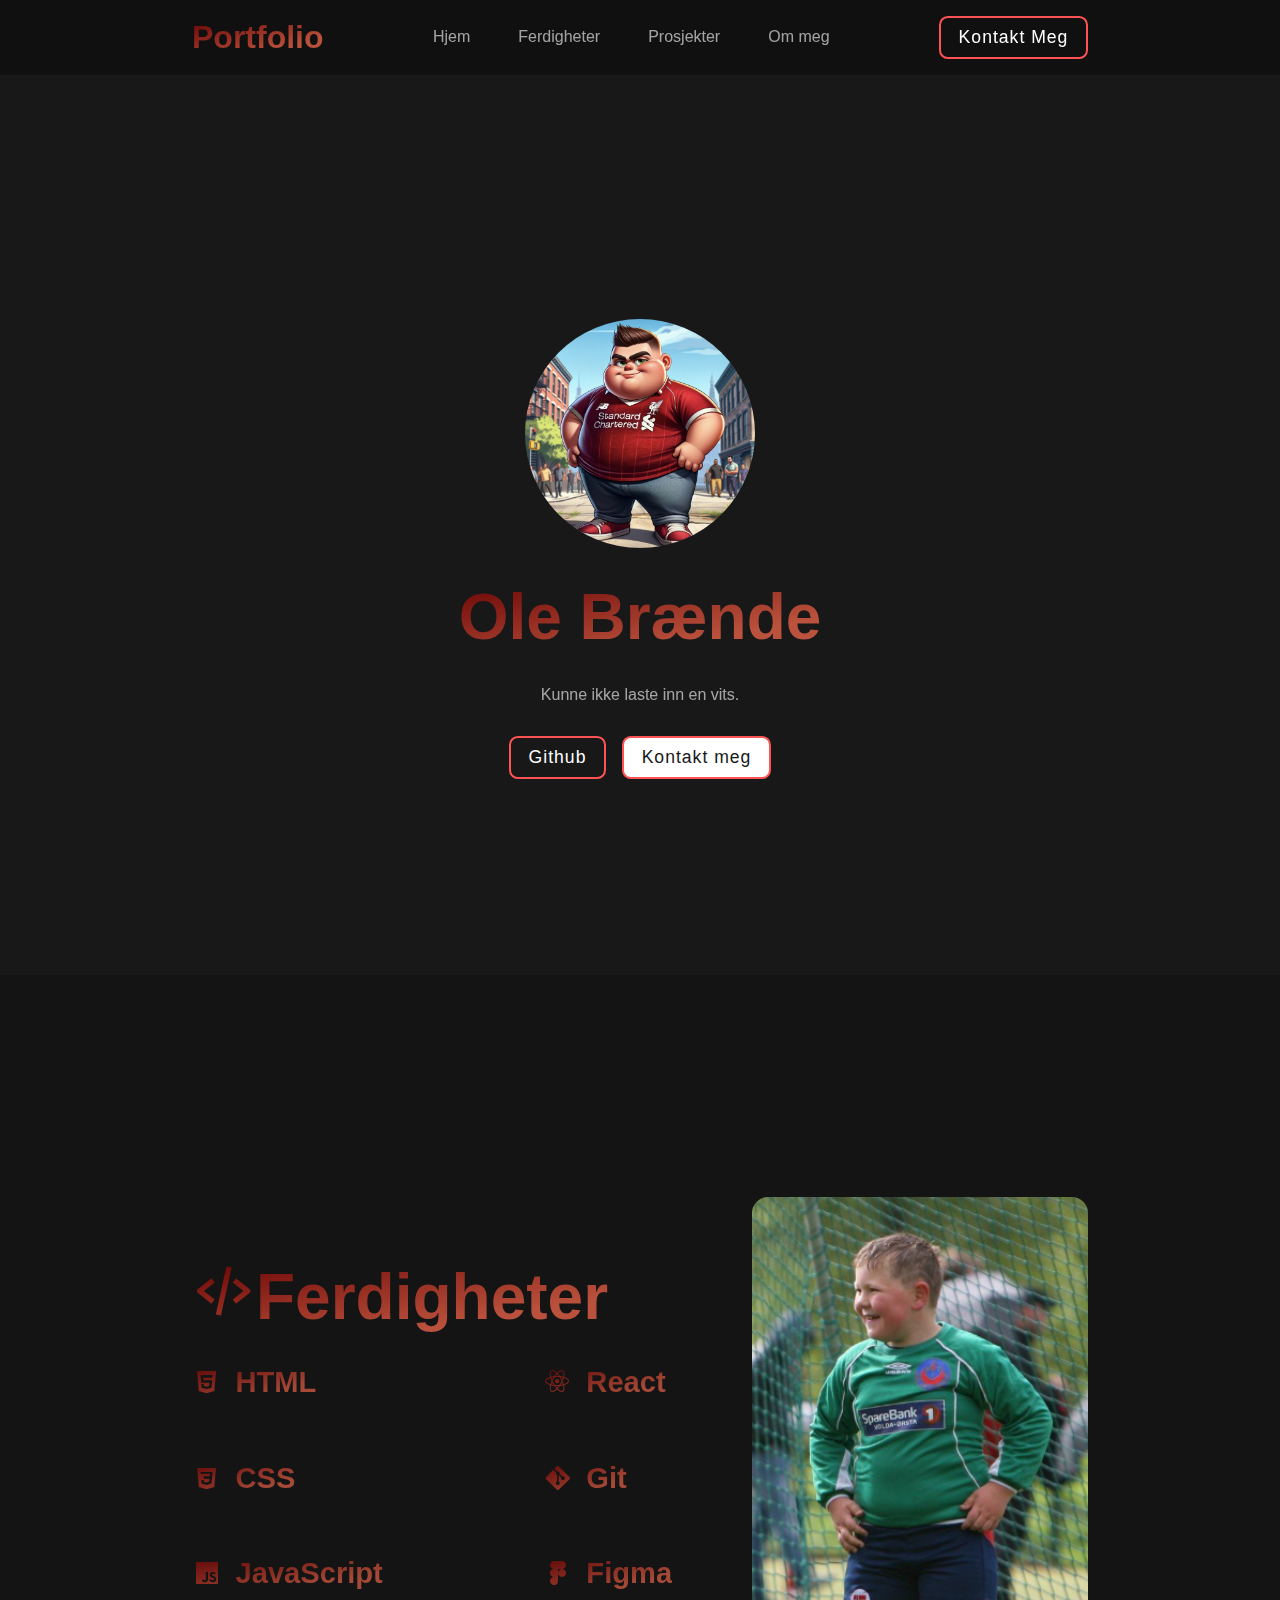
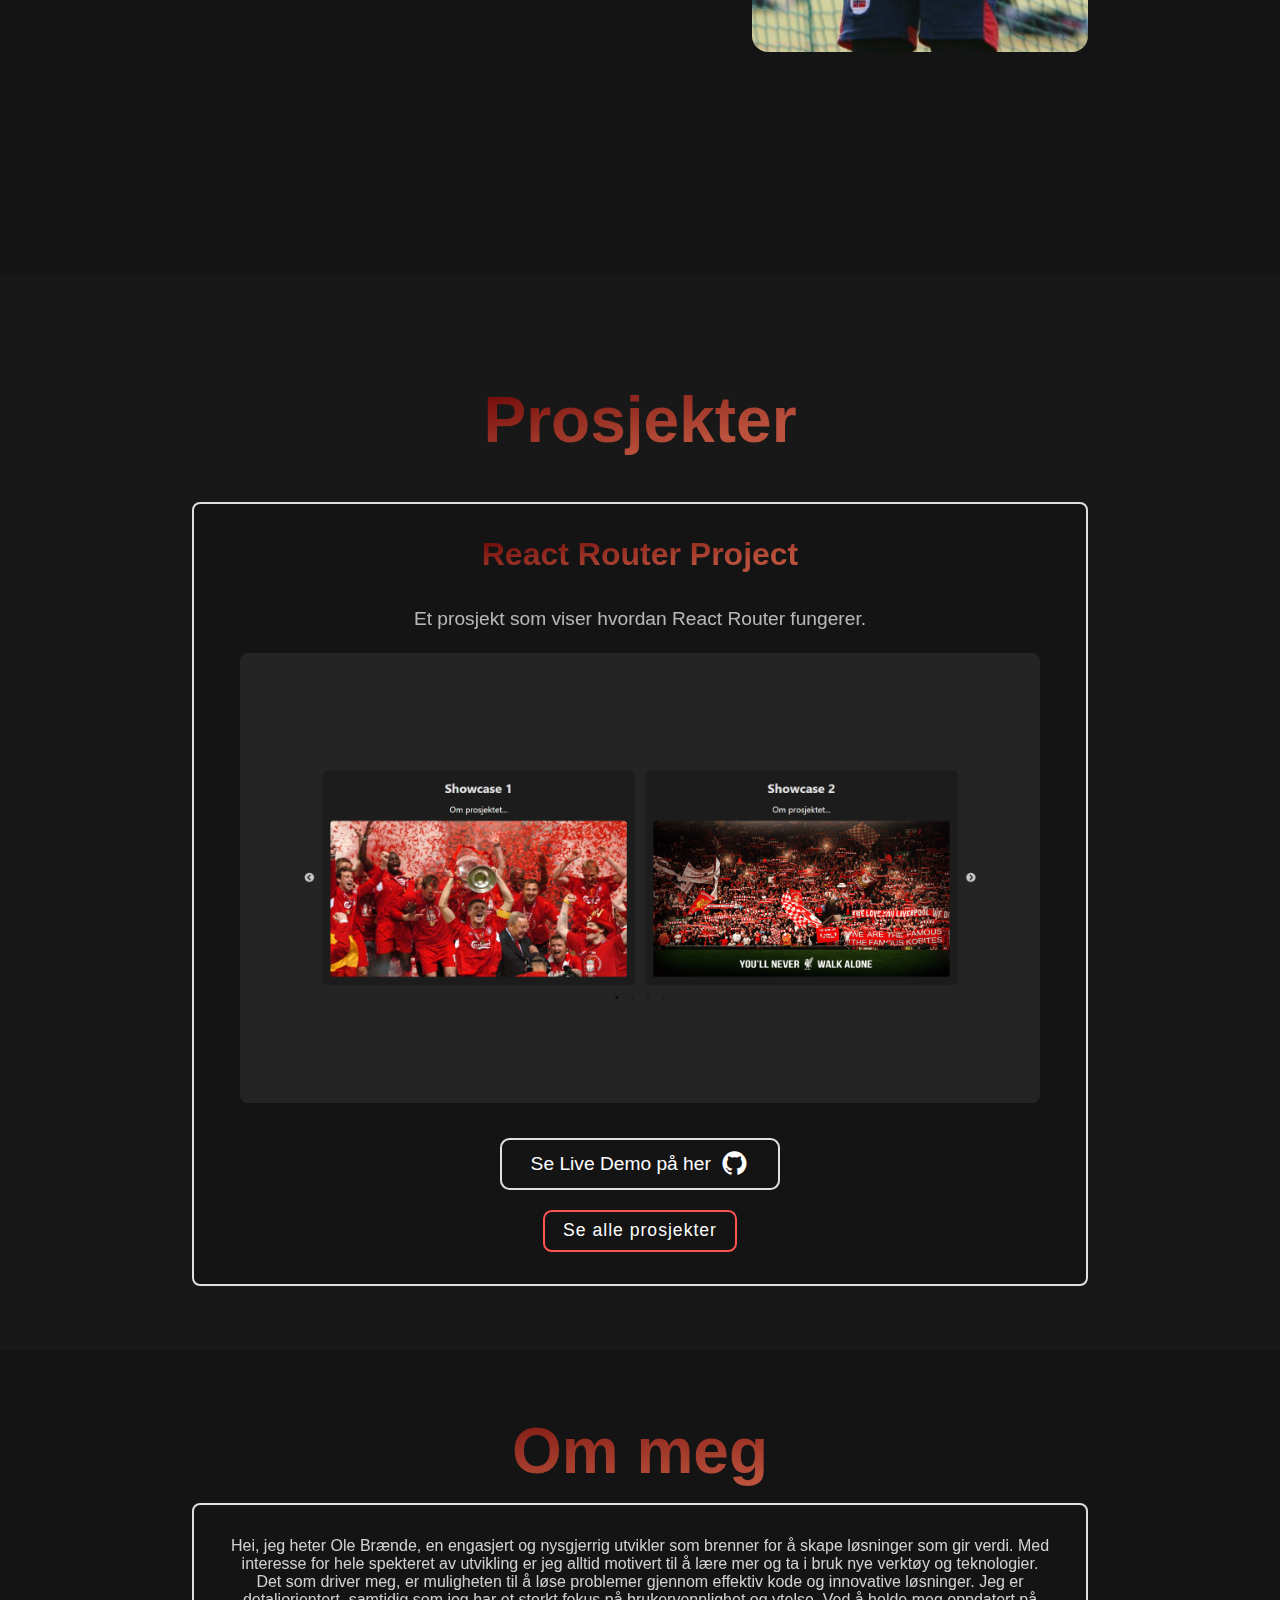
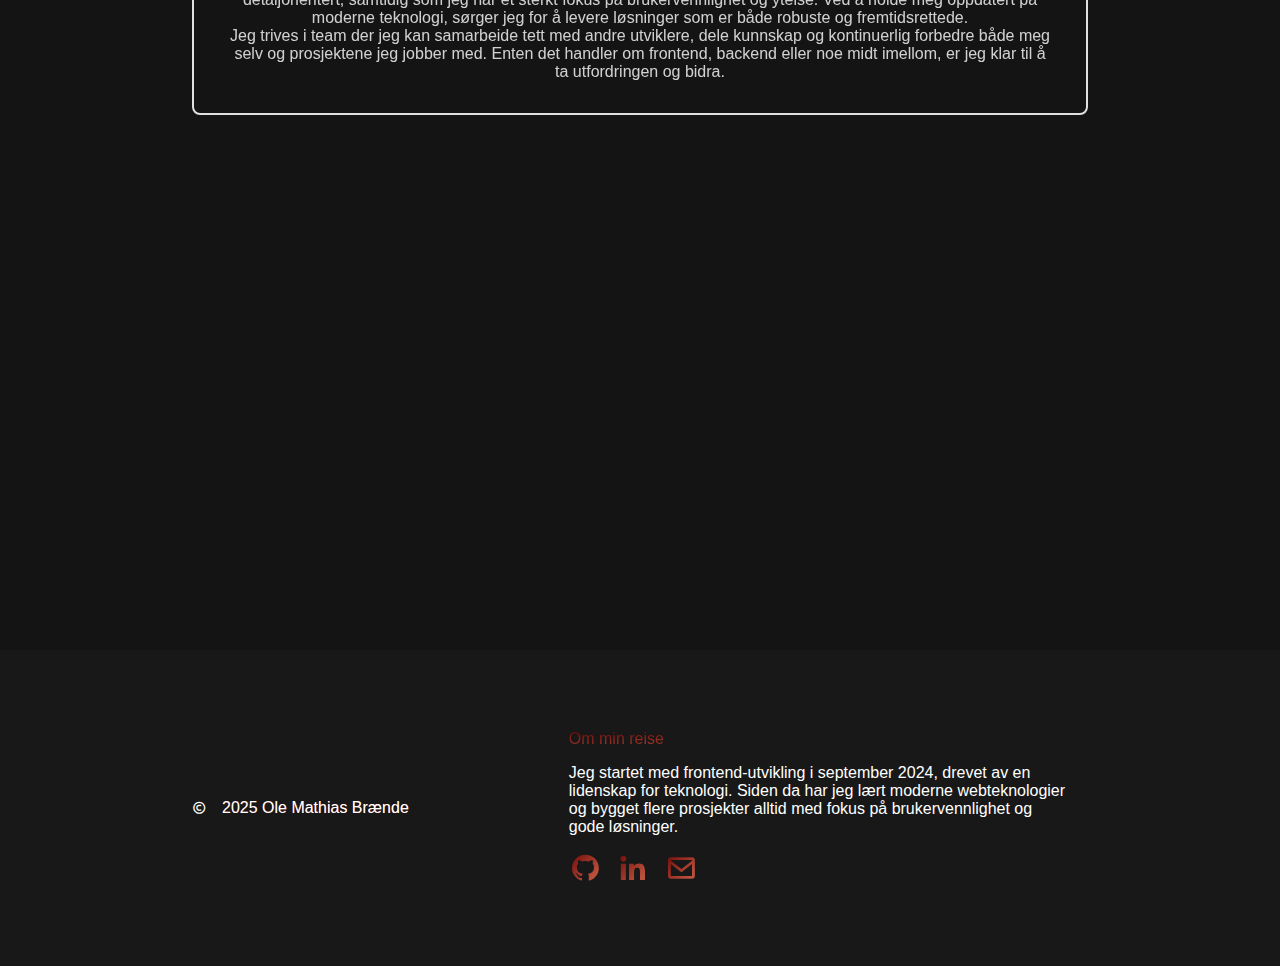
<file: index.html>
<!DOCTYPE html>
<html lang="no">
  <head>
    <meta charset="UTF-8" />
    <meta name="viewport" content="width=device-width, initial-scale=1.0" />
    <title>Portfolio - Ole Brænde</title>
    <meta
      name="description"
      content="Ole Mathias Brænde's portfolio showcasing skills and projects in frontend development." />
    <meta name="author" content="Ole Mathias Brænde" />
    <link rel="icon" href="./pics/pic-ole-1.jpg" type="image/x-icon" />
    <link rel="stylesheet" href="./css/style.css" />
    <link
      href="https://unpkg.com/boxicons@2.1.4/css/boxicons.min.css"
      rel="stylesheet" />
    <script src="./JS/script.js" defer></script>
  </head>
  <body>
    <!-- Tilbake til toppen-knapp -->
    <button id="back-to-top" aria-label="Tilbake til toppen">
      <i class="bx bx-up-arrow-alt"></i>
    </button>
  </body>
</html>
</file>
<file: css/style.css>
/* ---------------------------------------------------------
   Grunnstil: marg, padding, box-sizing, scroll-behavior, osv.
---------------------------------------------------------- */
* {
  margin: 0;
  padding: 0;
  box-sizing: border-box;
  text-decoration: none;
  list-style: none;
  scroll-behavior: smooth;
  font-family: "Poppins", sans-serif;
}

:root {
  --background: rgb(24, 24, 24);
  --second-background: rgb(20, 20, 20);
  --linear-gradient: linear-gradient(to top left, #e46147 25%, #800000 100%);
  --text-color: #ffffff;
  --text-color-contrast: #e0e0e0;
}

body {
  min-height: 100vh;
  background-color: var(--background);
  color: var(--text-color);
  animation: fadeIn 0.9s ease-out;
  transition: ease-in-out 0.3s;
}

/* ---------------------------------------------------------
   Navigasjon (sticky + mobilvisning)
---------------------------------------------------------- */
nav {
  position: sticky;
  top: 0;
  width: 100%;
  padding: 1em 15%;
  display: flex;
  align-items: center;
  justify-content: space-between;
  background-color: rgba(15, 15, 15, 0.8);
  backdrop-filter: blur(10px);
  z-index: 1000;
  transition: background-color 0.3s ease-in-out;
}

nav.scrolled {
  background-color: rgba(15, 15, 15, 1);
}

ul {
  display: flex;
  align-items: center;
  gap: 3em;
}

nav ul a {
  color: var(--text-color-contrast);
  opacity: 0.7;
  transition: 0.2s ease-in-out;
}

nav ul a:hover {
  opacity: 1;
  color: var(--text-color);
}

.logo {
  font-size: 2em;
  color: white;
  font-weight: 800;
  opacity: 0.8;
  transition: 0.2s ease-in-out;
}

.logo:hover {
  opacity: 1;
}

/* Mobilmeny */
#menu {
  display: none;
  color: white;
  font-size: 3em;
  cursor: pointer;
}

@media (max-width: 768px) {
  #menu {
    display: block;
  }

  .links {
    display: none;
    flex-direction: column;
    position: absolute;
    top: 60px;
    left: 0;
    width: 100%;
    background-color: rgba(15, 15, 15, 0.9);
    text-align: center;
  }

  .links.active {
    display: flex;
  }
}

.logo {
  font-size: 2em;
  color: white;
  font-weight: 800;
  opacity: 0.8;
  transition: 0.2s ease-in-out;
}

.logo:hover {
  opacity: 1;
}

.btn {
  padding: 0.5em 1em;
  color: white;
  font-weight: 500;
  letter-spacing: 1px;
  border-radius: 0.5em;
  font-size: 1.1em;
  border: 2px solid rgb(255, 82, 82);
  cursor: pointer;
  transition: 0.3s ease-in-out;
}

.btn:hover {
  background-color: white;
  color: var(--background);
}

.btn:focus {
  outline: 2px solid white;
  outline-offset: 2px;
}

span {
  background: var(--linear-gradient);
  background-clip: text;
  color: transparent;
}

#menu {
  color: white;
  font-size: 3em;
  display: none;
}

/* ---------------------------------------------------------
   Seksjoner (f.eks. #home, #skill, #project, #about)
---------------------------------------------------------- */
section {
  min-height: 100vh;
  padding: 5% 15%;
}

#home {
  display: flex;
  flex-direction: column;
  align-items: center;
  justify-content: center;
  font-family: "Poppins", sans-serif;
  gap: 2em;
  color: white;
}

#home img {
  width: 18vw;
  border-radius: 50%;
  margin-top: 3em;
}

.info-box {
  display: flex;
  flex-direction: column;
  text-align: center;
  gap: 1em;
  max-width: 600px;
}

.info-box h1,
.info-box h3,
.info-box p {
  opacity: 0.8;
  color: var(--text-color-contrast);
  cursor: default;
}

.info-box h1 {
  font-size: 4em;
  font-weight: 900;
}

.info-box h1:hover {
  opacity: 2.8;
}

.info-box h3 {
  font-size: 2em;
  font-weight: 700;
}

.info-box h3:hover {
  opacity: 2.8;
}

.info-box p {
  opacity: 0.7;
  color: var(--text-color-contrast);
}

.btn-box {
  display: flex;
  gap: 1em;
}

.btn-box .btn:nth-of-type(2) {
  background-color: white;
  color: var(--background);
}

.btn-box .btn:nth-of-type(2):hover {
  background-color: var(--background);
  color: white;
}

/* ---------------------------------------------------------
   Scrollbar-stil
---------------------------------------------------------- */
::-webkit-scrollbar {
  width: 10px;
  height: 10px;
  background-color: var(--background);
}

::-webkit-scrollbar-thumb {
  background-color: grey;
  border-radius: 10px;
}

::-webkit-scrollbar-thumb:hover {
  background-color: lightgray;
}

/* ---------------------------------------------------------
   #skill-seksjon
---------------------------------------------------------- */
#skill {
  background-color: var(--second-background);
  display: flex;
  align-items: center;
  justify-content: center;
  gap: 5em;
}

#skill img {
  width: 30vw;
  border-radius: 1em;
}

.skill-box {
  display: flex;
  flex-direction: column;
  text-align: left;
  gap: 2em;
}

.skill-box h2 {
  font-size: 4em;
  cursor: default;
  font-weight: 900;
  opacity: 0.8;
}

.skill-box h2:hover {
  font-size: 4em;
  opacity: 2.8;
}

.skill-box p {
  color: white;
  opacity: 0.8;
}

.skills {
  display: flex;
  text-align: left;
  gap: 10em;
}

.skills ul {
  font-size: 1.3em;
  font-weight: 500;
  display: flex;
  flex-direction: column;
  color: white;
  opacity: 0.7;
  align-items: baseline;
}

.skills ul li span {
  display: flex;
  align-items: center;
  gap: 0.5em;
  font-size: 1.4em;
  cursor: pointer;
  font-weight: bold;
}

.skills ul li span:hover {
  color: var(--text-color);
  opacity: 0.8;
}

/* ---------------------------------------------------------
   #project-seksjon
---------------------------------------------------------- */
#project {
  background-color: var(--background);
  padding: 5% 15%;
  color: white;
  text-align: center;
  gap: 5em;
}

#project h1 {
  padding: 5% 15%;
  text-align: center;
  font-size: 4em;
  font-weight: 900;
  opacity: 0.8;
  cursor: default;
}

#project h1:hover {
  opacity: 2.8;
}

#project h2 {
  font-size: 2em;
  font-weight: 550;
  margin-bottom: 1em;
  cursor: default;
  background: var(--linear-gradient);
  color: transparent;
  background-clip: text;
  opacity: 0.8;
}

#project h2:hover {
  opacity: 2.8;
}

#project p {
  font-size: 1.2em;
  line-height: 1.5;
  color: var(--text-color-contrast);
  margin-bottom: 1em;
  cursor: default;
}

#project p:hover {
  opacity: 2.8;
}

/* ---------------------------------------------------------
   Bokser generelt (.box) - brukes i prosjekter, about etc.
---------------------------------------------------------- */
.box {
  display: flex;
  flex-direction: column;
  align-items: center;
  justify-content: center;
  text-align: center;
  max-width: 1500px;
  margin: 0 auto;
  padding: 2em;
  border: 2px solid var(--text-color-contrast);
  border-radius: 0.5em;
  background-color: var(--second-background);
}

.project-image {
  width: 100%;
  max-width: 1500px;
  height: auto;
  border-radius: 0.5em;
  object-fit: contain;
}

.projects-grid {
  display: grid;
  grid-template-columns: repeat(auto-fit, minmax(300px, 1fr));
  gap: 2em;
  padding: 2em;
}

.projects-grid .box {
  background-color: var(--second-background);
  padding: 1.5em;
  text-align: center;
  border: 2px solid var(--text-color-contrast);
  border-radius: 0.5em;
  transition: transform 0.3s ease;
}

.projects-grid .box:hover {
  border-color: var(--text-color);
}

.project-image {
  width: 100%;
  max-width: 800px;
  height: auto;
  border-radius: 0.5em;
  object-fit: contain;
  margin-bottom: 1em;
}

.github-btn {
  display: inline-flex;
  align-items: center;
  gap: 0.5em;
  font-size: 1.2em;
  color: var(--text-color);
  text-decoration: none;
  border: 2px solid var(--text-color-contrast);
  padding: 0.5em 1.5em;
  border-radius: 0.5em;
  transition: transform 0.2s ease-in-out;
  margin: 1em;
}

.github-btn i {
  font-size: 1.5em;
}

.github-btn:hover {
  transform: scale(1.1);
  background-color: var(--text-color-contrast);
  color: var(--background);
}

.box:hover {
  border: 3px solid rgba(255, 255, 255, 0.7);
}

.box p {
  opacity: 0.8;
}

.box h1 {
  font-size: 2em;
  font-weight: 900;
  text-align: center;
  opacity: 0.8;
}

.box h1:hover {
  opacity: 2.8;
}

.box img {
  width: 100%;
  max-width: 800px;
  height: auto;
  border-radius: 0.5em;
  display: block;
  object-fit: contain;
  transition: 0.3s ease-in-out;
}

.box:hover img {
  transform: scale(1.04) translate(0%, 0%);
}

/* ---------------------------------------------------------
   #about-seksjon
---------------------------------------------------------- */
#about {
  background-color: var(--second-background);
  padding: 5% 15%;
  color: white;
  text-align: center;
  gap: 1em;
}

#about-header {
  display: flex;
  flex-direction: column;
  gap: 1em;
  font-size: 4em;
  opacity: 0.8;
  margin-bottom: 15px;
}

#about-header:hover {
  opacity: 2.8;
  cursor: default;
}

.about h2 {
  font-size: 3em;
  margin-bottom: 1em;
  font-weight: 900;
}

.about p {
  font-size: 1.2em;
  opacity: 0.8;
}

/* ---------------------------------------------------------
   Tilbake til toppen-knapp (#back-to-top)
---------------------------------------------------------- */
#back-to-top {
  position: fixed;
  bottom: 20px;
  right: 20px;
  display: none;
  background-color: #000;
  color: #fff;
  border: none;
  padding: 10px;
  border-radius: 5px;
  cursor: pointer;
  z-index: 1000;
  transition: opacity 0.3s ease-in-out;
}

#back-to-top.visible {
  display: block;
  opacity: 1;
}

#back-to-top:not(.visible) {
  opacity: 0;
}

/* ---------------------------------------------------------
   Kontakt-del (#contact)
---------------------------------------------------------- */
#contact {
  display: flex;
  align-items: center;
  justify-self: center;
  gap: 10em;
  bottom: 0;
  background-color: var(--background);
  width: 100%;
  padding: 5em 15%;
}

.col-left {
  display: flex;
  flex-direction: column;
  gap: 1em;
}

.col-box {
  display: flex;
  align-items: center;
  gap: 1em;
}

.col-box i {
  font-size: 0.9em;
  color: white;
}

.col-box span {
  font-size: 1em;
  color: white;
}

.col-right {
  display: flex;
  flex-direction: column;
  gap: 1em;
  color: white;
  max-width: 500px;
}

.col-right span {
  font-size: 1em;
  opacity: 0.8;
  cursor: default;
}

.col-right span:hover {
  opacity: 2.8;
}

.col-right .social-icons {
  display: flex;
  align-items: baseline;
  justify-content: left;
  gap: 1em;
}

.col-right .social-icons i {
  font-size: 2em;
  transition: 0.2s ease-in-out;
  cursor: pointer;
}

.social-icons i:hover {
  color: white;
}

.social-icons a {
  color: var(--linear-gradient);
}

/* ---------------------------------------------------------
   Ekstra knappestil for prosjekt-knapp (btn2)
---------------------------------------------------------- */
.btn2 {
  padding: 0.5em 1em;
  color: black;
  font-weight: 500;
  letter-spacing: 1px;
  border-radius: 0.5em;
  font-size: 1.1em;
  border: 2px solid rgb(255, 82, 82);
  cursor: pointer;
  transition: 0.3s ease-in-out;
}

.btn2:hover {
  background-color: white;
  color: var(--background);
}

.btn2:focus {
  outline: 2px solid white;
  outline-offset: 2px;
}

/* ---------------------------------------------------------
   Animasjoner (fadeIn, etc.)
---------------------------------------------------------- */
@keyframes fadeIn {
  from {
    opacity: 0;
    transform: translateY(20px);
  }
  to {
    opacity: 1;
    transform: translateY(0);
  }
}

@keyframes slideIn {
  from {
    opacity: 0;
    transform: translateX(-100%);
  }
  to {
    opacity: 1;
    transform: translateX(0);
  }
}

@keyframes bounce {
  0%,
  20%,
  50%,
  80%,
  100% {
    transform: translateY(0);
  }
  40% {
    transform: translateY(-30px);
  }
  60% {
    transform: translateY(-15px);
  }
}

.bounce {
  animation: bounce 2s infinite;
}

/* ---------------------------------------------------------
   Tastaturfokus (WCAG) - outline på a, button etc.
---------------------------------------------------------- */
a:focus,
button:focus {
  outline: 2px solid var(--linear-gradient);
  outline-offset: 2px;
}

nav ul a:focus,
.btn:focus {
  outline: 2px solid white;
  outline-offset: 2px;
}

img {
  max-width: 100%;
  height: auto;
}

/* ---------------------------------------------------------
   MEDIA QUERIES
---------------------------------------------------------- */
@media (max-width: 968px) {
  section {
    padding: 8em 15%;
  }
  nav .btn {
    display: none;
  }
  #menu {
    display: block;
  }
  .links {
    position: absolute;
    top: 100%;
    right: 0%;
    width: 100%;
    padding: 1em 3em;
    color: white;
    display: flex;
    flex-direction: column;
    text-align: center;
    background-color: rgba(0, 0, 0, 0.8);
    display: none;
  }
  .links a {
    margin: 2em 0;
    display: block;
    font-size: 1.5em;
    color: white;
  }
  .links.active {
    display: block;
  }

  #home h1 {
    font-size: 4em;
  }
  #home h3 {
    font-size: 2em;
  }
  #home img {
    width: 24vw;
  }
  #skill {
    flex-direction: column;
  }
  #skill img {
    width: 30vw;
  }
  #skill h1 {
    font-size: 2em;
  }
  #skill ul {
    font-size: 1em;
  }

  .contact-box {
    flex-direction: column;
    align-items: center;
    gap: 2em;
  }

  .contact-info,
  .contact-form {
    width: 100%;
  }
}

@media (max-width: 768px) {
  #home h1 {
    font-size: 2.5em;
  }
  #home h3 {
    font-size: 1.5em;
  }
  #home img {
    width: 32vw;
  }
  #skill .skills {
    gap: 3em;
  }
  #project .header {
    font-size: 3em;
  }
  #contact .header {
    font-size: 3em;
  }

  .contact-box {
    flex-direction: row;
    justify-content: space-between;
  }

  .contact-info,
  .contact-form {
    width: 45%;
  }

  footer {
    flex-direction: column;
    gap: 5em;
    align-items: baseline;
  }
}

@media (max-width: 600px) {
  body {
    padding: 0 1em;
  }
  nav {
    padding: 1em 5%;
  }
  .info-box h1 {
    font-size: 2.5em;
  }
  .info-box h3 {
    font-size: 1.5em;
  }
  .info-box p {
    font-size: 1em;
  }
  .btn-box .btn {
    font-size: 0.9em;
    padding: 0.4em 0.8em;
  }
  .skill-box h1 {
    font-size: 3em;
  }
  .skill-box p {
    font-size: 1em;
  }
  .skills ul {
    font-size: 1em;
  }
  .header {
    font-size: 3em;
  }
  .box h1 {
    font-size: 1.5em;
  }
  .box p {
    font-size: 1em;
  }
  .box img {
    width: 100%;
  }
  .about h2 {
    font-size: 2.5em;
  }
  .about p {
    font-size: 1em;
  }
  .contact-info h1 {
    font-size: 2.5em;
  }
  .contact-info ul li {
    font-size: 1em;
  }
  .download-btn {
    font-size: 1em;
    padding: 0.5em 1em;
  }
  footer {
    flex-direction: column;
    gap: 2em;
    padding: 2em 5%;
  }
  .col-left,
  .col-right {
    align-items: center;
    text-align: center;
  }
  .col-right span {
    font-size: 1.2em;
  }
  .col-right p {
    font-size: 1em;
  }
  .social-icons i {
    font-size: 1.5em;
  }
}
</file>
